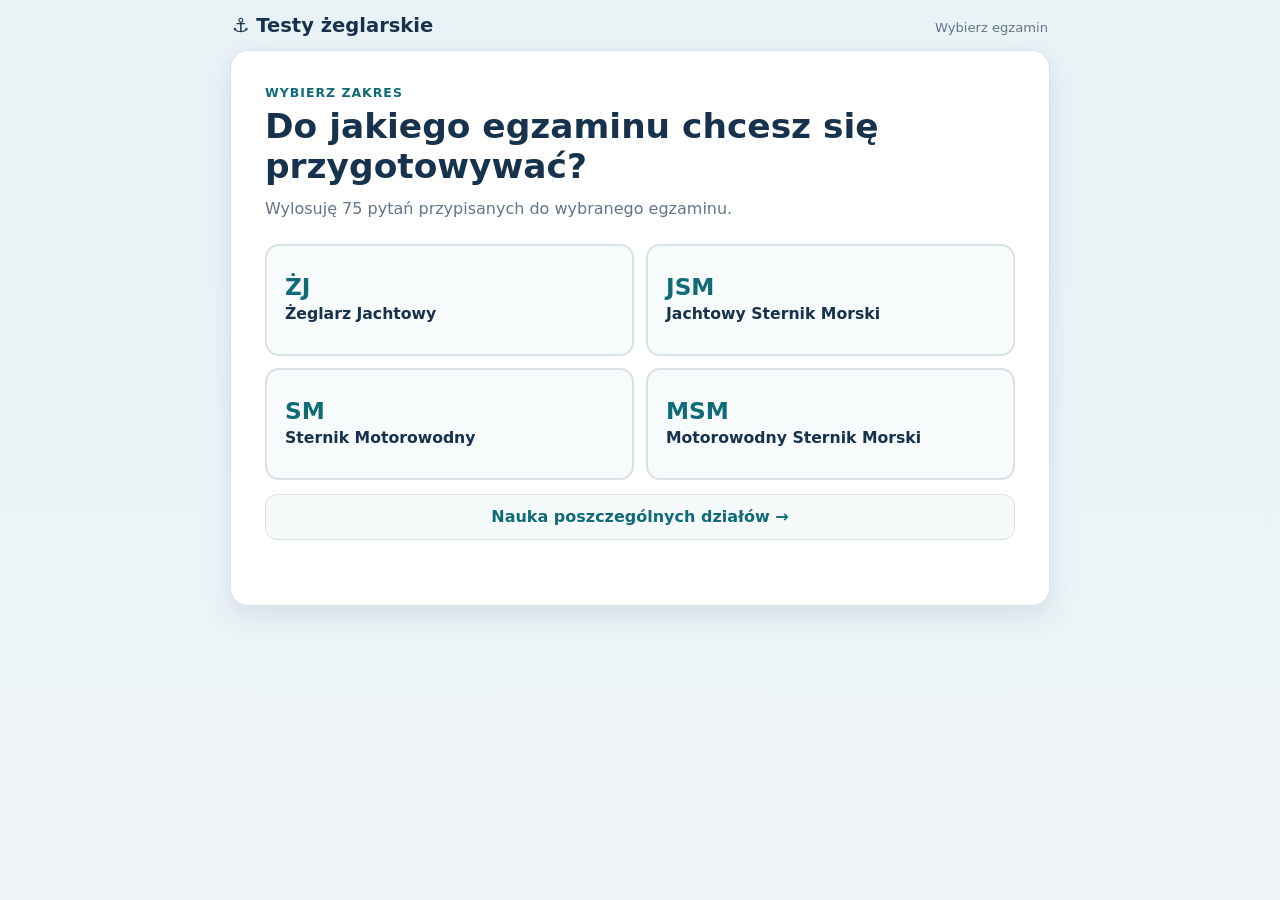
<file: index.html>
<!DOCTYPE html>
<html lang="pl">
<head>
  <meta charset="UTF-8" />
  <meta name="viewport" content="width=device-width, initial-scale=1, viewport-fit=cover" />
  <meta name="theme-color" content="#0f6b78" />
  <meta name="apple-mobile-web-app-capable" content="yes" />
  <meta name="apple-mobile-web-app-status-bar-style" content="default" />
  <title>Testy żeglarskie</title>
  <link rel="stylesheet" href="style.css" />
</head>
<body class="start-mode">
  <main class="app-shell">
    <header class="app-header">
      <h1 id="mainTitle">⚓ Testy żeglarskie</h1>
      <p id="subtitle" class="subtitle">Wybierz egzamin</p>
    </header>

    <section id="startArea" class="card start-screen">
      <div class="start-intro">
        <p id="startKicker" class="start-kicker">Wybierz zakres</p>
        <h2 id="startHeading">Do jakiego egzaminu chcesz się przygotowywać?</h2>
        <p id="startDescription">Wylosuję 75 pytań przypisanych do wybranego egzaminu.</p>
      </div>

      <section id="resumeArea" class="resume-area" aria-labelledby="resumeHeading" hidden>
        <p class="resume-kicker">⚓ Zapisany test</p>
        <h3 id="resumeHeading">Chcesz kontynuować?</h3>
        <p id="resumeText"></p>
        <div class="resume-actions">
          <button id="resumeBtn" type="button" class="resume-btn">Kontynuuj test →</button>
          <button id="discardBtn" type="button" class="discard-btn">Rozpocznij nowy</button>
        </div>
      </section>

      <div class="exam-grid" aria-label="Wybór egzaminu">
        <button class="exam-choice" type="button" data-exam="zj">
          <strong>ŻJ</strong>
          <span>Żeglarz Jachtowy</span>
        </button>

        <button class="exam-choice" type="button" data-exam="jsm">
          <strong>JSM</strong>
          <span>Jachtowy Sternik Morski</span>
        </button>

        <button class="exam-choice" type="button" data-exam="sm">
          <strong>SM</strong>
          <span>Sternik Motorowodny</span>
        </button>

        <button class="exam-choice" type="button" data-exam="msm">
          <strong>MSM</strong>
          <span>Motorowodny Sternik Morski</span>
        </button>
      </div>

      <button id="sectionLearningBtn" class="section-learning-btn" type="button">
        Nauka poszczególnych działów →
      </button>

      <section id="sectionSelector" class="section-selector" aria-labelledby="sectionHeading" hidden>
        <div class="section-selector-header">
          <h3 id="sectionHeading">Wybierz dział</h3>
          <button id="backToExamsBtn" class="back-to-exams-btn" type="button">
            ← Wróć do wyboru egzaminu
          </button>
        </div>
        <div id="sectionGrid" class="section-grid" aria-label="Wybór działu"></div>
      </section>

      <div id="startError" class="start-error" role="alert" aria-live="polite"></div>
    </section>

    <div id="quizArea" class="quiz-screen">
      <div class="quiz-status">
        <div class="status-line">
          <span id="questionNumber" class="question-number"></span>
          <span id="progressText" class="progress-text"></span>
        </div>
        <div class="progress-shell" aria-hidden="true">
          <div id="progressBar" class="progress-bar"></div>
        </div>
      </div>

      <section class="card quiz-card">
        <div id="questionScroll" class="question-scroll">
          <div id="questionMeta" class="question-meta"></div>
          <h2 id="questionText" class="question"></h2>

          <div id="questionImageContainer" class="question-image-container">
            <img id="questionImage" class="question-image" alt="Ilustracja do pytania" />
          </div>

          <div id="answers" class="answers"></div>
          <div id="feedback" class="feedback" role="status" aria-live="polite"></div>
        </div>

        <div class="nav">
          <button id="finishExamBtn" class="finish-exam-btn" type="button">
            Zakończ egzamin
          </button>
          <button id="nextBtn" class="next-btn">Następne pytanie →</button>
        </div>
      </section>
    </div>

    <section id="resultArea" class="card result">
      <h2 id="resultTitle">Test ukończony</h2>
      <div id="score" class="score"></div>
      <p id="resultMessage"></p>
      <div class="result-actions">
        <button id="restartBtn" class="restart-btn">Wylosuj nowy test</button>
        <button id="changeExamBtn" class="change-exam-btn">Wróć do wyboru</button>
      </div>
      <div id="review" class="review"></div>
    </section>
  </main>

  <script src="questions.js"></script>
  <script src="app.js"></script>
</body>
</html>
</file>
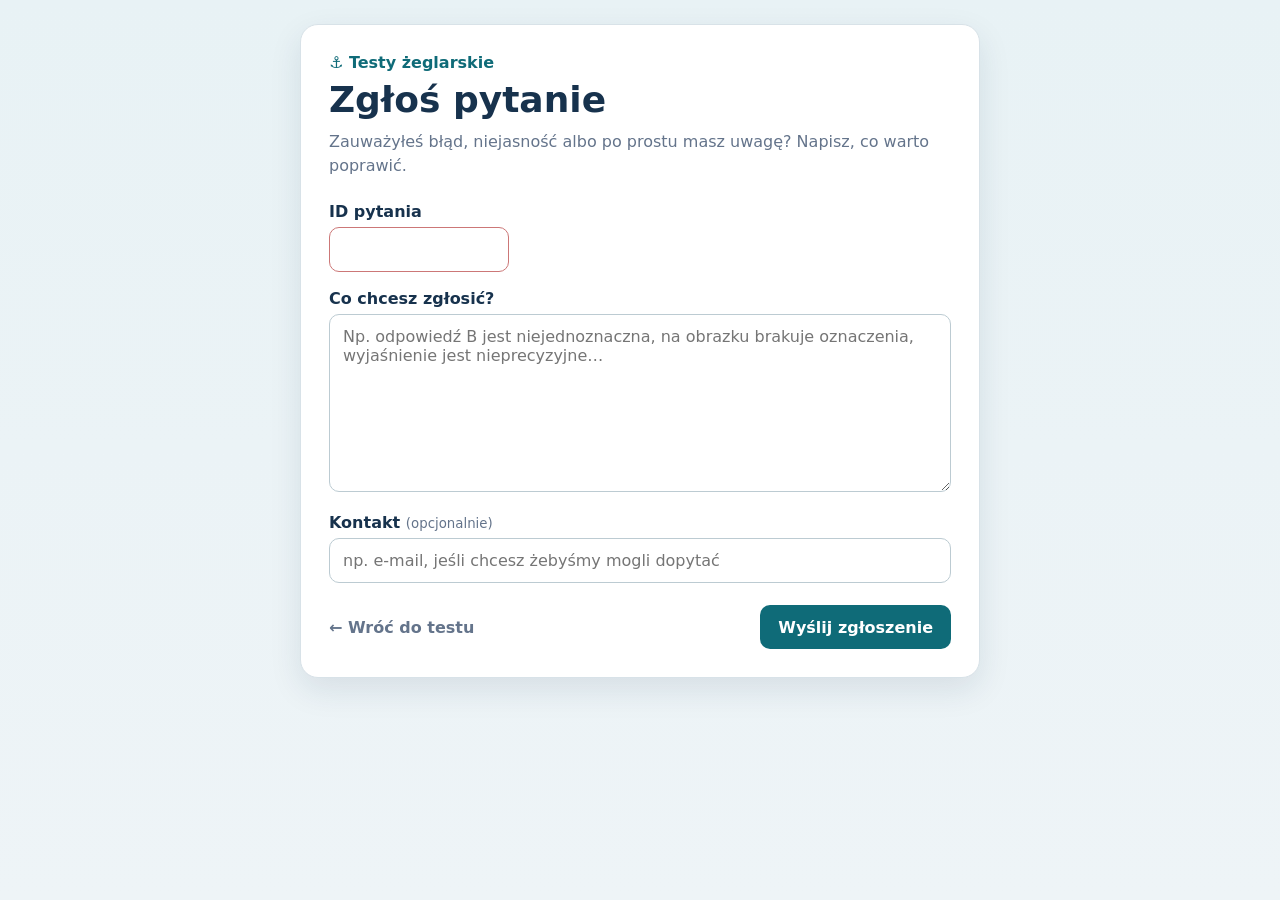
<file: report/index.html>
<!doctype html>
<html lang="pl">
<head>
  <meta charset="utf-8">
  <meta name="viewport" content="width=device-width, initial-scale=1, viewport-fit=cover">
  <title>Zgłoś pytanie • Testy żeglarskie</title>
  <link rel="stylesheet" href="report.css">
</head>
<body>
  <main class="report-shell">
    <section class="report-card">
      <header id="formHeader">
        <div class="brand">⚓ Testy żeglarskie</div>
        <h1>Zgłoś pytanie</h1>
        <p>
          Zauważyłeś błąd, niejasność albo po prostu masz uwagę?
          Napisz, co warto poprawić.
        </p>
      </header>

      <div id="setupWarning" class="warning" hidden></div>

      <form id="reportForm">
        <label id="questionIdField" class="field small-field">
          <span>ID pytania</span>
          <input id="questionId" name="question_id" type="number" min="1" required>
        </label>
        <p id="questionIdError" class="field-error" role="alert" hidden></p>

        <label class="field">
          <span>Co chcesz zgłosić?</span>
          <textarea
            id="message"
            name="message"
            rows="8"
            maxlength="6000"
            required
            placeholder="Np. odpowiedź B jest niejednoznaczna, na obrazku brakuje oznaczenia, wyjaśnienie jest nieprecyzyjne…"></textarea>
        </label>

        <label class="field">
          <span>Kontakt <small>(opcjonalnie)</small></span>
          <input
            id="contact"
            name="contact"
            type="text"
            maxlength="180"
            placeholder="np. e-mail, jeśli chcesz żebyśmy mogli dopytać">
        </label>

        <div class="actions">
          <a id="backToTestLink" class="back-link" href="../">← Wróć do testu</a>
          <button id="submitBtn" type="submit">Wyślij zgłoszenie</button>
        </div>

        <div id="status" class="status" aria-live="polite"></div>
      </form>

      <section id="successScreen" class="success-screen" aria-labelledby="successTitle" hidden>
        <div class="success-icon" aria-hidden="true">✓</div>
        <p class="success-kicker">ZGŁOSZENIE WYSŁANE</p>
        <h1 id="successTitle" tabindex="-1">Dziękujemy za zgłoszenie!</h1>
        <p class="success-description">
          Twoja uwaga została zapisana. Dzięki niej możemy ulepszać bazę pytań.
        </p>
        <a id="successBackLink" class="success-back" href="../">← Wróć do testu</a>
        <p class="success-note">Wrócisz do swojego testu bez utraty postępu.</p>
      </section>
    </section>
  </main>

  <!-- Wykorzystujemy ten sam publishable key co panel admina. -->
  <script src="../questions.js"></script>
  <script src="../admin/config.js"></script>
  <script src="report.js"></script>
</body>
</html>
</file>
<file: style.css>
:root {
  --bg: #eef4f7;
  --card: #ffffff;
  --text: #17324d;
  --muted: #64748b;
  --accent: #0f6b78;
  --accent-dark: #0a4f59;
  --correct-bg: #dcfce7;
  --correct: #166534;
  --wrong-bg: #fee2e2;
  --wrong: #991b1b;
  --border: #d8e2e8;
  --shadow: 0 10px 28px rgba(20, 53, 75, 0.10);
  --safe-top: env(safe-area-inset-top, 0px);
  --safe-bottom: env(safe-area-inset-bottom, 0px);
}

* { box-sizing: border-box; }

html {
  min-height: 100%;
  background: var(--bg);
}

body {
  margin: 0;
  min-height: 100vh;
  min-height: 100dvh;
  font-family: system-ui, -apple-system, BlinkMacSystemFont, "Segoe UI", sans-serif;
  color: var(--text);
  background: linear-gradient(180deg, #e9f3f6 0%, var(--bg) 100%);
  -webkit-tap-highlight-color: transparent;
}

body.quiz-mode {
  height: 100vh;
  height: 100dvh;
  overflow: hidden;
}

body.result-mode { overflow: auto; }
button { font: inherit; }

/* Cały test jest aplikacyjnym widokiem o wysokości ekranu.
   Jeśli treść jest za długa, przewija się tylko wnętrze pytania. */
.app-shell {
  width: min(980px, 100%);
  height: 100vh;
  height: 100dvh;
  margin: 0 auto;
  display: grid;
  grid-template-rows: auto minmax(0, 1fr);
}

.app-header {
  min-height: calc(44px + var(--safe-top));
  padding: calc(7px + var(--safe-top)) 16px 6px;
  display: flex;
  align-items: baseline;
  justify-content: space-between;
  gap: 12px;
}

.app-header h1 {
  margin: 0;
  font-size: 1.22rem;
  line-height: 1;
  white-space: nowrap;
}

.subtitle {
  margin: 0;
  color: var(--muted);
  font-size: 0.82rem;
  line-height: 1;
}

.quiz-screen {
  min-height: 0;
  display: grid;
  grid-template-rows: auto minmax(0, 1fr);
}

.quiz-status {
  min-height: 0;
  padding: 4px 14px 8px;
}

.status-line {
  display: flex;
  align-items: center;
  justify-content: space-between;
  gap: 10px;
}

.question-number {
  color: var(--accent);
  font-weight: 800;
  white-space: nowrap;
}

.question-id {
  margin-left: 7px;
  color: var(--muted);
  font-size: 0.78em;
  font-weight: 650;
  opacity: 0.9;
}

.progress-text {
  min-width: 0;
  overflow: hidden;
  color: var(--muted);
  text-overflow: ellipsis;
  white-space: nowrap;
  text-align: right;
}

.progress-shell {
  height: 7px;
  margin-top: 5px;
  overflow: hidden;
  background: #dbe8ed;
  border-radius: 999px;
}

.progress-bar {
  width: 0;
  height: 100%;
  background: var(--accent);
  transition: width 0.25s ease;
}

.card {
  background: var(--card);
  border: 1px solid var(--border);
  box-shadow: var(--shadow);
}

.quiz-card {
  min-height: 0;
  margin: 0 10px 10px;
  display: grid;
  grid-template-rows: minmax(0, 1fr) auto;
  overflow: hidden;
  border-radius: 18px;
}

.question-scroll {
  min-height: 0;
  padding: 18px 20px 14px;
  overflow-y: auto;
  overscroll-behavior: contain;
  -webkit-overflow-scrolling: touch;
  scrollbar-width: thin;
  scrollbar-color: #c8d6dc transparent;
}

.question-meta {
  margin-bottom: 7px;
  color: var(--muted);
  font-size: 0.86rem;
  line-height: 1.2;
}

.question {
  margin: 0 0 16px;
  color: var(--text);
  font-size: clamp(1.22rem, 2.2vw, 1.55rem);
  line-height: 1.36;
}

.answers {
  display: grid;
  gap: 10px;
}

.answer {
  width: 100%;
  min-height: 50px;
  padding: 13px 15px;
  color: var(--text);
  font-size: clamp(0.98rem, 1.35vw, 1.08rem);
  line-height: 1.32;
  text-align: left;
  cursor: pointer;
  background: #f8fbfc;
  border: 2px solid var(--border);
  border-radius: 12px;
  transition: background 0.15s ease, border-color 0.15s ease, transform 0.15s ease;
  touch-action: manipulation;
}

.answer:hover:not(:disabled) {
  background: #f1f8fa;
  border-color: var(--accent);
  transform: translateY(-1px);
}

.answer:active:not(:disabled) { transform: scale(0.995); }

.answer:focus-visible,
.next-btn:focus-visible,
.restart-btn:focus-visible,
.change-exam-btn:focus-visible,
.exam-choice:focus-visible {
  outline: 3px solid rgba(15, 107, 120, 0.25);
  outline-offset: 2px;
}

.answer:disabled { cursor: default; opacity: 1; }

.answer.correct {
  color: var(--correct);
  font-weight: 700;
  background: var(--correct-bg);
  border-color: #22c55e;
}

.answer.wrong {
  color: var(--wrong);
  font-weight: 700;
  background: var(--wrong-bg);
  border-color: #ef4444;
}

.feedback {
  display: none;
  margin-top: 12px;
  padding: 11px 13px;
  font-size: 0.96rem;
  line-height: 1.4;
  border-radius: 11px;
}

.feedback.correct {
  display: block;
  color: var(--correct);
  background: var(--correct-bg);
}

.feedback.wrong {
  display: block;
  color: var(--wrong);
  background: var(--wrong-bg);
}

.question-image-container {
  display: none;
  margin: 0 0 14px;
  text-align: center;
}

.question-image {
  display: block;
  width: auto;
  max-width: 100%;
  max-height: min(31dvh, 300px);
  margin: 0 auto;
  object-fit: contain;
  background: #fff;
  border: 1px solid var(--border);
  border-radius: 12px;
}

/* Stała dolna strefa. Nawet duży obrazek nie może wypchnąć przycisku poza ekran. */
.nav {
  min-height: calc(66px + var(--safe-bottom));
  padding: 9px 18px calc(9px + var(--safe-bottom));
  display: flex;
  align-items: center;
  justify-content: space-between;
  gap: 10px;
  background: rgba(255, 255, 255, 0.98);
  border-top: 1px solid var(--border);
}

.next-btn,
.restart-btn {
  padding: 13px 21px;
  color: white;
  font-size: 1rem;
  font-weight: 800;
  cursor: pointer;
  background: var(--accent);
  border: 0;
  border-radius: 12px;
  transition: background 0.15s ease, transform 0.15s ease;
  touch-action: manipulation;
}

.next-btn:hover,
.restart-btn:hover { background: var(--accent-dark); }
.next-btn:active,
.restart-btn:active { transform: scale(0.99); }
.next-btn { display: none; }

.result { display: none; text-align: center; }
.result h2 { margin: 0 0 14px; }
.score { color: var(--accent); font-weight: 800; }
.result p { color: var(--muted); }
.review { text-align: left; }
.review-item { border-top: 1px solid var(--border); }
.review-item:first-child { border-top: 0; }
.review-good { color: var(--correct); font-weight: 700; }
.review-bad { color: var(--wrong); font-weight: 700; }

.review-image-container {
  margin: 12px 0 10px;
  text-align: center;
}

.review-image {
  display: block;
  width: auto;
  max-width: min(100%, 420px);
  max-height: 260px;
  margin: 0 auto;
  object-fit: contain;
  background: #fff;
  border: 1px solid var(--border);
  border-radius: 10px;
}

.review-answer {
  margin-top: 4px;
}

/* Telefon */
@media (max-width: 700px) {
  .app-header {
    min-height: calc(39px + var(--safe-top));
    padding: calc(6px + var(--safe-top)) 12px 4px;
  }

  .app-header h1 { font-size: 1.08rem; }
  .subtitle { font-size: 0.73rem; }

  .quiz-status { padding: 3px 10px 6px; }

  .question-number,
  .progress-text { font-size: 0.76rem; }

  .progress-shell { height: 5px; margin-top: 4px; }

  .quiz-card {
    margin: 0 6px 6px;
    border-radius: 16px;
  }

  .question-scroll {
    padding: 13px 13px 10px;
    scrollbar-width: none;
  }

  .question-scroll::-webkit-scrollbar { display: none; }

  .question-meta {
    margin-bottom: 5px;
    font-size: 0.74rem;
  }

  .question {
    margin-bottom: 11px;
    font-size: clamp(1.08rem, 4.6vw, 1.24rem);
    line-height: 1.3;
  }

  .question-image-container { margin-bottom: 10px; }

  .question-image {
    max-height: min(24dvh, 190px);
    border-radius: 10px;
  }

  .answers { gap: 8px; }

  .answer {
    min-height: 47px;
    padding: 10px 12px;
    font-size: clamp(0.92rem, 3.8vw, 1rem);
    line-height: 1.28;
    border-radius: 11px;
  }

  .feedback {
    margin-top: 9px;
    padding: 9px 11px;
    font-size: 0.86rem;
  }

  .nav {
    min-height: calc(59px + var(--safe-bottom));
    padding: 6px 9px calc(6px + var(--safe-bottom));
  }

  .next-btn {
    width: 100%;
    min-height: 47px;
    padding: 10px 16px;
    font-size: 0.98rem;
  }
}

/* Niskie ekrany, np. laptop 1366x768 albo telefon poziomo. */
@media (max-height: 760px) {
  .app-header {
    min-height: calc(36px + var(--safe-top));
    padding-top: calc(5px + var(--safe-top));
    padding-bottom: 3px;
  }

  .app-header h1 { font-size: 1.02rem; }
  .subtitle { display: none; }
  .quiz-status { padding-top: 2px; padding-bottom: 5px; }
  .question-scroll { padding-top: 11px; }
  .question-image { max-height: min(25dvh, 190px); }
  .nav { min-height: calc(57px + var(--safe-bottom)); }
}

/* Desktop / większy tablet */
@media (min-width: 701px) {
  .app-shell { width: min(980px, calc(100% - 24px)); }

  .quiz-status { padding-left: 4px; padding-right: 4px; }

  .question-number,
  .progress-text { font-size: 0.9rem; }

  .quiz-card { margin-left: 0; margin-right: 0; }

  .question-scroll { padding: 22px 28px 18px; }

  .nav { padding-left: 28px; padding-right: 28px; }
}

/* Wynik może być długi, więc tu wracamy do normalnego przewijania strony. */
body.result-mode .app-shell {
  height: auto;
  min-height: 100dvh;
  display: block;
  width: min(900px, calc(100% - 20px));
  padding: calc(14px + var(--safe-top)) 0 calc(24px + var(--safe-bottom));
}

body.result-mode .app-header {
  min-height: auto;
  padding: 3px 2px 12px;
}

body.result-mode .result {
  padding: 24px;
  border-radius: 18px;
}

.result h2 { font-size: 1.9rem; }
.score { margin: 10px 0; font-size: 2.8rem; }
.result p { font-size: 1.05rem; }
.restart-btn { min-height: 48px; }
.review { margin-top: 26px; }
.review-item { padding: 15px 0; line-height: 1.42; }

@media (max-width: 700px) {
  body.result-mode .result { padding: 20px 15px; border-radius: 16px; }
  .result h2 { font-size: 1.55rem; }
  .score { font-size: 2.35rem; }
  .restart-btn { width: 100%; }
  .review-item { font-size: 0.93rem; }
  .review-image {
    max-width: 100%;
    max-height: 210px;
  }
}


.report-question-link {
  display: inline-flex;
  align-items: center;
  margin-left: 8px;
  padding: 3px 7px;
  color: var(--muted);
  font-size: 0.72em;
  font-weight: 650;
  line-height: 1.25;
  text-decoration: none;
  vertical-align: middle;
  background: #f7fafb;
  border: 1px solid var(--border);
  border-radius: 999px;
}

.report-question-link:hover {
  color: var(--accent);
  border-color: var(--accent);
}

@media (max-width: 600px) {
  .report-question-link {
    margin-left: 5px;
    padding: 3px 6px;
    font-size: 0.68em;
  }
}


/* ---------- Ekran wyboru egzaminu ---------- */

body.start-mode {
  min-height: 100dvh;
  overflow: auto;
}

body.start-mode .app-shell {
  width: min(820px, calc(100% - 20px));
  height: auto;
  min-height: 100dvh;
  display: block;
  padding: calc(12px + var(--safe-top)) 0 calc(24px + var(--safe-bottom));
}

body.start-mode .app-header {
  min-height: auto;
  padding: 4px 2px 14px;
}

.start-screen {
  display: block;
  padding: clamp(22px, 4vw, 34px);
  border-radius: 18px;
}

.start-intro {
  max-width: 650px;
  margin-bottom: 24px;
}

.start-kicker {
  margin: 0 0 6px;
  color: var(--accent);
  font-size: .78rem;
  font-weight: 850;
  letter-spacing: .08em;
  text-transform: uppercase;
}

.start-intro h2 {
  margin: 0;
  font-size: clamp(1.55rem, 4vw, 2.15rem);
  line-height: 1.18;
}

.start-intro > p:last-child {
  margin: 10px 0 0;
  color: var(--muted);
  line-height: 1.45;
}

.exam-grid {
  display: grid;
  grid-template-columns: repeat(2, minmax(0, 1fr));
  gap: 12px;
}

.exam-grid[hidden],
.section-selector[hidden],
.section-learning-btn[hidden] {
  display: none;
}

.exam-choice {
  min-height: 112px;
  padding: 18px;
  color: var(--text);
  text-align: left;
  cursor: pointer;
  background: #f8fbfc;
  border: 2px solid var(--border);
  border-radius: 14px;
  transition:
    transform .15s ease,
    border-color .15s ease,
    background .15s ease,
    box-shadow .15s ease;
}

.exam-choice:hover {
  background: #f1f8fa;
  border-color: var(--accent);
  transform: translateY(-2px);
  box-shadow: 0 8px 20px rgba(20, 53, 75, .08);
}

.exam-choice:active {
  transform: scale(.99);
}

.exam-choice strong {
  display: block;
  margin-bottom: 6px;
  color: var(--accent);
  font-size: 1.45rem;
  line-height: 1;
}

.exam-choice span {
  display: block;
  color: var(--text);
  font-size: .98rem;
  font-weight: 700;
  line-height: 1.3;
}

.section-learning-btn,
.back-to-exams-btn {
  min-height: 46px;
  padding: 10px 15px;
  color: var(--accent);
  font: inherit;
  font-weight: 800;
  cursor: pointer;
  background: #f7fafb;
  border: 1px solid var(--border);
  border-radius: 12px;
  transition: border-color .15s ease, background .15s ease, transform .15s ease;
}

.section-learning-btn {
  width: 100%;
  margin-top: 14px;
}

.section-learning-btn:hover,
.back-to-exams-btn:hover {
  background: #eef7f8;
  border-color: var(--accent);
}

.section-learning-btn:active,
.back-to-exams-btn:active {
  transform: scale(.99);
}

.section-selector {
  margin-top: 20px;
}

.section-selector-header {
  display: flex;
  align-items: center;
  justify-content: space-between;
  gap: 12px;
  margin-bottom: 12px;
}

.section-selector-header h3 {
  margin: 0;
  font-size: 1.1rem;
}

.back-to-exams-btn {
  min-height: 40px;
  padding: 8px 11px;
  font-size: .88rem;
}

.section-grid {
  display: grid;
  grid-template-columns: repeat(2, minmax(0, 1fr));
  gap: 10px;
}

.section-choice {
  min-height: 76px;
  padding: 13px 15px;
  color: var(--text);
  text-align: left;
  cursor: pointer;
  background: #f8fbfc;
  border: 2px solid var(--border);
  border-radius: 12px;
  transition: transform .15s ease, border-color .15s ease, background .15s ease;
}

.section-choice:hover {
  background: #f1f8fa;
  border-color: var(--accent);
  transform: translateY(-2px);
}

.section-choice strong,
.section-choice span {
  display: block;
}

.section-choice strong {
  margin-bottom: 5px;
  font-size: .98rem;
}

.section-choice span {
  color: var(--muted);
  font-size: .84rem;
}

.start-error {
  min-height: 1.2em;
  margin-top: 14px;
  color: var(--wrong);
  font-size: .9rem;
  font-weight: 700;
}

/* Ekrany testu i wyniku są przełączane przez JS. */
body.start-mode .quiz-screen,
body.start-mode .result {
  display: none;
}

/* ---------- Wynik: wybór nowego testu / egzaminu ---------- */

.result-actions {
  display: flex;
  justify-content: center;
  gap: 10px;
  flex-wrap: wrap;
}

.change-exam-btn {
  min-height: 48px;
  padding: 12px 19px;
  color: var(--accent);
  font: inherit;
  font-weight: 800;
  cursor: pointer;
  background: #f7fafb;
  border: 1px solid var(--border);
  border-radius: 12px;
  transition:
    border-color .15s ease,
    background .15s ease,
    transform .15s ease;
}

.change-exam-btn:hover {
  background: #eef7f8;
  border-color: var(--accent);
}

.change-exam-btn:active {
  transform: scale(.99);
}

@media (max-width: 560px) {
  body.start-mode .app-shell {
    width: min(100% - 12px, 820px);
    padding-top: calc(6px + var(--safe-top));
  }

  .start-screen {
    padding: 20px 14px;
    border-radius: 16px;
  }

  .start-intro {
    margin-bottom: 18px;
  }

  .exam-grid {
    grid-template-columns: 1fr;
    gap: 9px;
  }

  .exam-choice {
    min-height: 78px;
    padding: 13px 15px;
  }

  .exam-choice strong {
    display: inline-block;
    min-width: 54px;
    margin: 0 8px 0 0;
    font-size: 1.2rem;
  }

  .exam-choice span {
    display: inline;
    font-size: .94rem;
  }

  .section-grid {
    grid-template-columns: 1fr;
    gap: 8px;
  }

  .section-selector-header {
    align-items: flex-start;
    flex-direction: column;
  }

  .result-actions {
    display: grid;
    grid-template-columns: 1fr;
  }

  .change-exam-btn,
  .restart-btn {
    width: 100%;
  }
}


.finish-exam-btn {
  min-height: 42px;
  padding: 8px 12px;
  color: var(--muted);
  font: inherit;
  font-size: .82rem;
  font-weight: 750;
  cursor: pointer;
  background: transparent;
  border: 1px solid var(--border);
  border-radius: 10px;
}

.finish-exam-btn:hover {
  color: var(--wrong);
  background: #fff7f7;
  border-color: #e7bcbc;
}

.finish-exam-btn:focus-visible {
  outline: 3px solid rgba(15, 107, 120, 0.25);
  outline-offset: 2px;
}

@media (max-width: 480px) {
  .nav {
    padding-left: 10px;
    padding-right: 10px;
    gap: 8px;
  }

  .finish-exam-btn {
    min-height: 40px;
    padding: 7px 9px;
    font-size: .74rem;
  }
}

/* Zgłoszenie błędu dostępne również przy pytaniu w podsumowaniu. */
.review-report-link {
  margin: 12px 0 0;
  font-size: .85rem;
}

/* Wznowienie testu po powrocie do aplikacji */
.resume-area[hidden] { display: none; }
.resume-area {
  margin-bottom: 24px;
  padding: 20px;
  border: 1px solid #a4d7db;
  border-radius: 15px;
  background: #effbfa;
}
.resume-kicker {
  margin: 0 0 5px;
  color: var(--accent);
  font-size: .78rem;
  font-weight: 850;
  text-transform: uppercase;
  letter-spacing: .05em;
}
.resume-area h3 { margin: 0 0 8px; font-size: 1.25rem; }
.resume-area p#resumeText { margin: 0 0 16px; color: var(--muted); line-height: 1.5; }
.resume-actions { display: flex; gap: 10px; flex-wrap: wrap; }
.resume-btn, .discard-btn {
  min-height: 46px;
  padding: 11px 17px;
  border-radius: 11px;
  cursor: pointer;
  font: inherit;
  font-weight: 800;
}
.resume-btn { background: var(--accent); color: #fff; border: 1px solid var(--accent); }
.resume-btn:hover { background: var(--accent-dark); }
.discard-btn { color: var(--accent); border: 1px solid var(--border); background: #fff; }
.discard-btn:hover { background: #e6f1f3; }
@media (max-width: 560px) {
  .resume-area { padding: 16px; }
  .resume-actions { display: grid; }
}
</file>
<file: report/report.css>
:root {
  --bg: #eef4f7;
  --card: #ffffff;
  --text: #17324d;
  --muted: #64748b;
  --accent: #0f6b78;
  --accent-dark: #0a4f59;
  --border: #d8e2e8;
  --good: #166534;
  --good-bg: #dcfce7;
  --bad: #991b1b;
  --bad-bg: #fee2e2;
}

* { box-sizing: border-box; }

body {
  margin: 0;
  min-height: 100dvh;
  color: var(--text);
  font-family: system-ui, -apple-system, BlinkMacSystemFont, "Segoe UI", sans-serif;
  background: linear-gradient(180deg, #e8f2f5 0%, var(--bg) 100%);
}

.report-shell {
  width: min(680px, calc(100% - 24px));
  margin: 0 auto;
  padding: max(24px, env(safe-area-inset-top)) 0
    max(32px, env(safe-area-inset-bottom));
}

.report-card {
  padding: 28px;
  background: var(--card);
  border: 1px solid var(--border);
  border-radius: 18px;
  box-shadow: 0 12px 32px rgba(20, 53, 75, 0.10);
}

.brand {
  color: var(--accent);
  font-weight: 850;
  margin-bottom: 7px;
}

h1 {
  margin: 0;
  font-size: clamp(1.65rem, 5vw, 2.25rem);
}

header p {
  margin: 10px 0 24px;
  color: var(--muted);
  line-height: 1.5;
}

.field {
  display: block;
  margin: 17px 0;
}

.field span {
  display: block;
  margin-bottom: 6px;
  font-weight: 750;
}

.field small {
  color: var(--muted);
  font-weight: 500;
}

.small-field {
  max-width: 180px;
}

input,
textarea {
  width: 100%;
  padding: 12px 13px;
  color: var(--text);
  font: inherit;
  background: #fff;
  border: 1px solid #bccbd2;
  border-radius: 10px;
  outline: none;
}

textarea {
  resize: vertical;
  min-height: 170px;
}

input:focus,
textarea:focus {
  border-color: var(--accent);
  box-shadow: 0 0 0 3px rgba(15, 107, 120, 0.12);
}

.actions {
  display: flex;
  align-items: center;
  justify-content: space-between;
  gap: 14px;
  margin-top: 22px;
}

button {
  min-height: 44px;
  padding: 10px 18px;
  color: white;
  font: inherit;
  font-weight: 800;
  cursor: pointer;
  background: var(--accent);
  border: 0;
  border-radius: 10px;
}

button:hover { background: var(--accent-dark); }
button:disabled { opacity: .55; cursor: default; }

.back-link {
  color: var(--muted);
  font-weight: 700;
  text-decoration: none;
}

.back-link:hover { color: var(--accent); }

.status,
.warning {
  margin-top: 16px;
  padding: 11px 13px;
  border-radius: 10px;
}

.status:empty { display: none; }

.status.success {
  color: var(--good);
  background: var(--good-bg);
}

.status.error,
.warning {
  color: var(--bad);
  background: var(--bad-bg);
}

@media (max-width: 540px) {
  .report-shell {
    width: min(100% - 14px, 680px);
    padding-top: 8px;
  }

  .report-card {
    padding: 20px 16px;
    border-radius: 14px;
  }

  .actions {
    align-items: stretch;
    flex-direction: column-reverse;
  }

  button {
    width: 100%;
  }

  .back-link {
    text-align: center;
    padding: 8px;
  }
}

/* Ekran potwierdzenia: zastępuje formularz po udanym zapisie. */
[hidden] { display: none !important; }
.success-screen {
  padding: 20px 0 12px;
  text-align: center;
}
.success-icon {
  display: grid;
  place-items: center;
  width: 76px;
  height: 76px;
  margin: 0 auto 22px;
  color: var(--good);
  background: var(--good-bg);
  border: 2px solid #9be4b3;
  border-radius: 50%;
  font-size: 2.7rem;
  font-weight: 800;
}
.success-kicker {
  margin: 0 0 10px;
  color: var(--good);
  font-size: .78rem;
  font-weight: 850;
  letter-spacing: .10em;
}
.success-description {
  max-width: 450px;
  margin: 16px auto 26px;
  color: var(--muted);
  line-height: 1.6;
}
.success-back {
  display: inline-flex;
  align-items: center;
  justify-content: center;
  min-height: 48px;
  padding: 12px 22px;
  color: #fff;
  background: var(--accent);
  border-radius: 11px;
  font-weight: 800;
  text-decoration: none;
}
.success-back:hover { background: var(--accent-dark); }
.success-back:focus-visible {
  outline: 3px solid rgba(15, 107, 120, .3);
  outline-offset: 3px;
}
.success-note {
  margin: 16px 0 0;
  color: var(--muted);
  font-size: .87rem;
}
.status.error {
  border: 1px solid #f3b5b5;
  line-height: 1.5;
}
@media (max-width: 540px) {
  .success-screen { padding: 12px 0; }
  .success-back { width: 100%; }
}

.field-error {
  margin: -9px 0 14px;
  color: var(--bad);
  font-size: .9rem;
  font-weight: 650;
}
input:invalid:not(:placeholder-shown) { border-color: #cc7777; }
</file>
